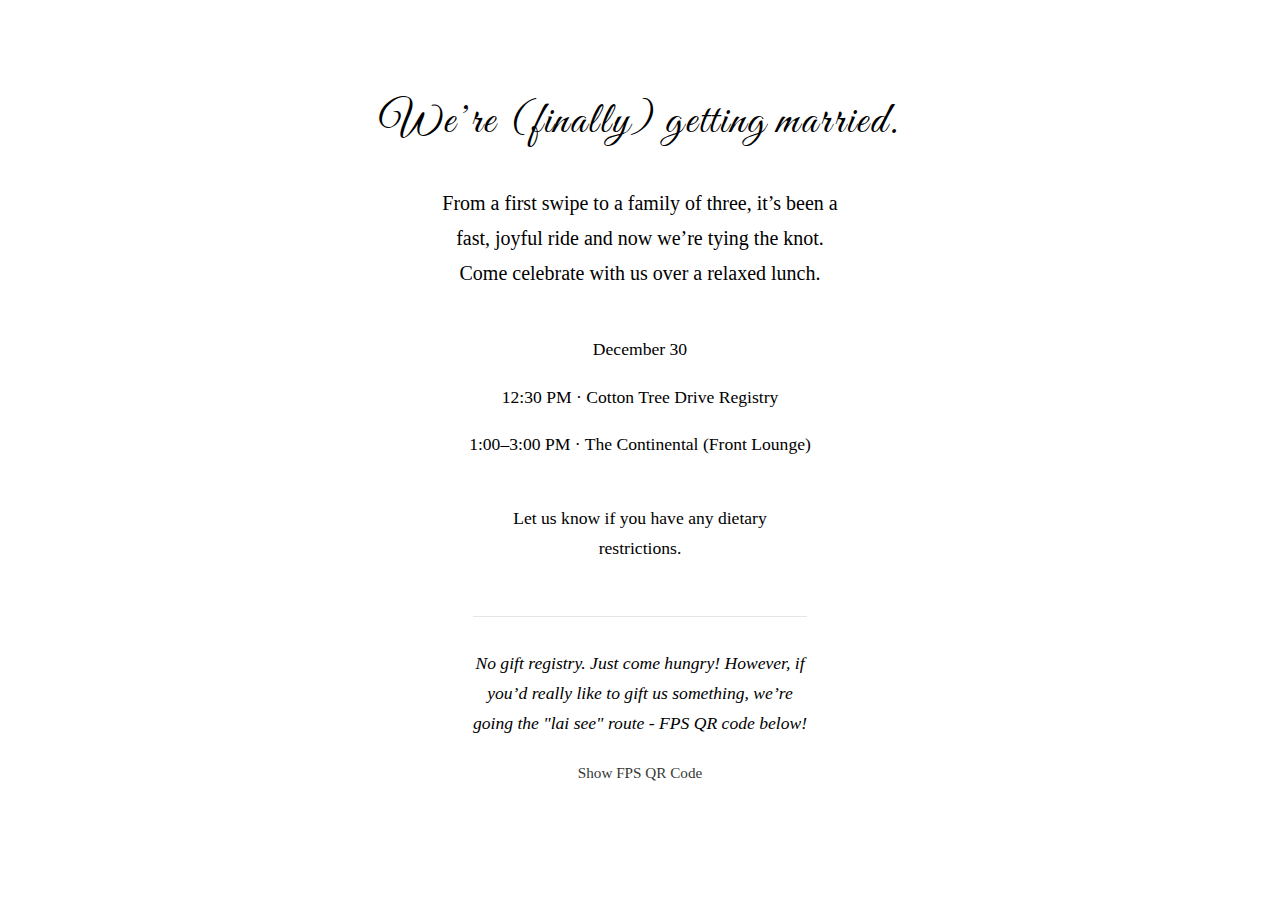
<file: invite.html>
<!DOCTYPE html>
<html lang="en">
<head>
  
  <meta charset="UTF-8">
  <meta name="viewport" content="width=device-width, initial-scale=1.0">
  <title>Wedding Invitation</title>
  <link rel="stylesheet" href="style.css">
  <link href="https://fonts.googleapis.com/css2?family=Great+Vibes&display=swap" rel="stylesheet">

</head>

<body>
  <div class="container">
    <h1>We’re (finally) getting married.</h1>
    <p class="subtitle">From a first swipe to a family of three, it’s been a fast, joyful ride and now we’re tying the knot. Come celebrate with us over a relaxed lunch.
     </p>

     <div class="details">
      <p>December 30</p>
      <p>12:30 PM · Cotton Tree Drive Registry</p>
      <p>1:00–3:00 PM · The Continental (Front Lounge)</p>
    </div>
                
    <p class="note">
      Let us know if you have any dietary restrictions.
    </p>

    <p class="note">
      No gift registry. Just come hungry!
      However, if you’d really like to gift us something, we’re going the "lai see" route - FPS QR code below!
    </p>

    <div class="qr-section">
      <button id="toggleQr" class="qr-toggle">
        Show FPS QR Code
      </button>
    
      <div id="qrWrapper" class="qr-wrapper">
        <img src="fps-qr.png" id="qrImage" class="qr" alt="FPS QR">
      </div>
    </div>

    


<script src="app.js"></script>
</body>
</html>
</file>
<file: style.css>
/* INVITE PAGE STYLING */

.container {
  max-width: 620px;
  margin: 0 auto;
  padding: clamp(28px, 6vw, 56px) clamp(18px, 5vw, 32px);
  line-height: 1.65;
  text-align: center;
}

#introTitle {
  position: fixed;
  top: 50%;
  left: 50%;
  transform: translate(-50%, -50%);
  text-align: center;
  margin: 0;
  padding: 0 20px;
  z-index: 100; /* above background but below other modals if needed */
  font-size: clamp(1.2rem, 4.5vw, 4rem);
  font-weight: 400;
  letter-spacing: 0.03em;
  transition: opacity 0.5s ease, transform 0.5s ease;
  max-width: 100vw; /* Ensures it doesn't exceed viewport */
  box-sizing: border-box;
}

#intro { 
  position: fixed; 
  inset: 0; 
  background: black; 
  width: 100%; 
  height: 100%; 
  margin: 0; 
  padding: 0; 
  overflow: hidden; 
  opacity: 0; 
  transition: opacity 1s ease; 
  z-index: 9999; 
}
#introGif { 
  position: absolute; 
  top: 0; 
  left: 0; 
  width: 100%; 
  height: 100%; 
  object-fit: cover; 
  object-position: center; 
  opacity: 0; 
  transition: opacity 1s ease; 
}

/* Main heading */
h1 {
  font-family: 'Great Vibes', cursive;
  font-size: clamp(1.9rem, 5vw, 2.8rem);
  font-weight: 300;
  letter-spacing: 0.04em;
  margin-bottom: clamp(20px, 5vw, 36px);
  line-height: 1.25;
}

/* Subtitle */
.subtitle {
  font-size: clamp(1rem, 2.6vw, 1.25rem);
  line-height: 1.75;
  margin-bottom: clamp(28px, 6vw, 44px);
  font-weight: 300;
  max-width: 42ch;
  margin-left: auto;
  margin-right: auto;
}

/* Date / location block */
.details {
  margin-bottom: clamp(28px, 6vw, 44px);
}

.details p {
  font-size: clamp(0.95rem, 2.3vw, 1.1rem);
  line-height: 1.7;
  font-weight: 400;
  margin-bottom: 10px;
}

/* Notes */
.note {
  font-size: clamp(0.95rem, 2.3vw, 1.1rem);
  line-height: 1.7;
  margin-bottom: 22px;
  font-weight: 300;
  max-width: 38ch;
  margin-left: auto;
  margin-right: auto;
}

/* Last note */
.note:last-of-type {
  margin-top: clamp(32px, 7vw, 52px);
  padding-top: clamp(20px, 5vw, 32px);
  border-top: 1px solid rgba(0, 0, 0, 0.1);
  font-style: italic;
}

/* Collapsible QR */

.qr {
  width: min(90vw, 420px);
}
.qr-toggle {
  background: none;
  border: none;
  font-family: inherit;
  font-size: 0.95rem;
  font-weight: 400;
  color: inherit;
  opacity: 0.8;
  cursor: pointer;
  margin-bottom: 16px;
}

.qr-toggle:hover {
  opacity: 1;
}

.qr-wrapper {
  max-height: 0;
  overflow: hidden;
  opacity: 0;
  transition: max-height 0.6s ease, opacity 0.4s ease;
}

.qr-wrapper.open {
  max-height: 100vh; /* allow full natural height */
  opacity: 1;
}
</file>
